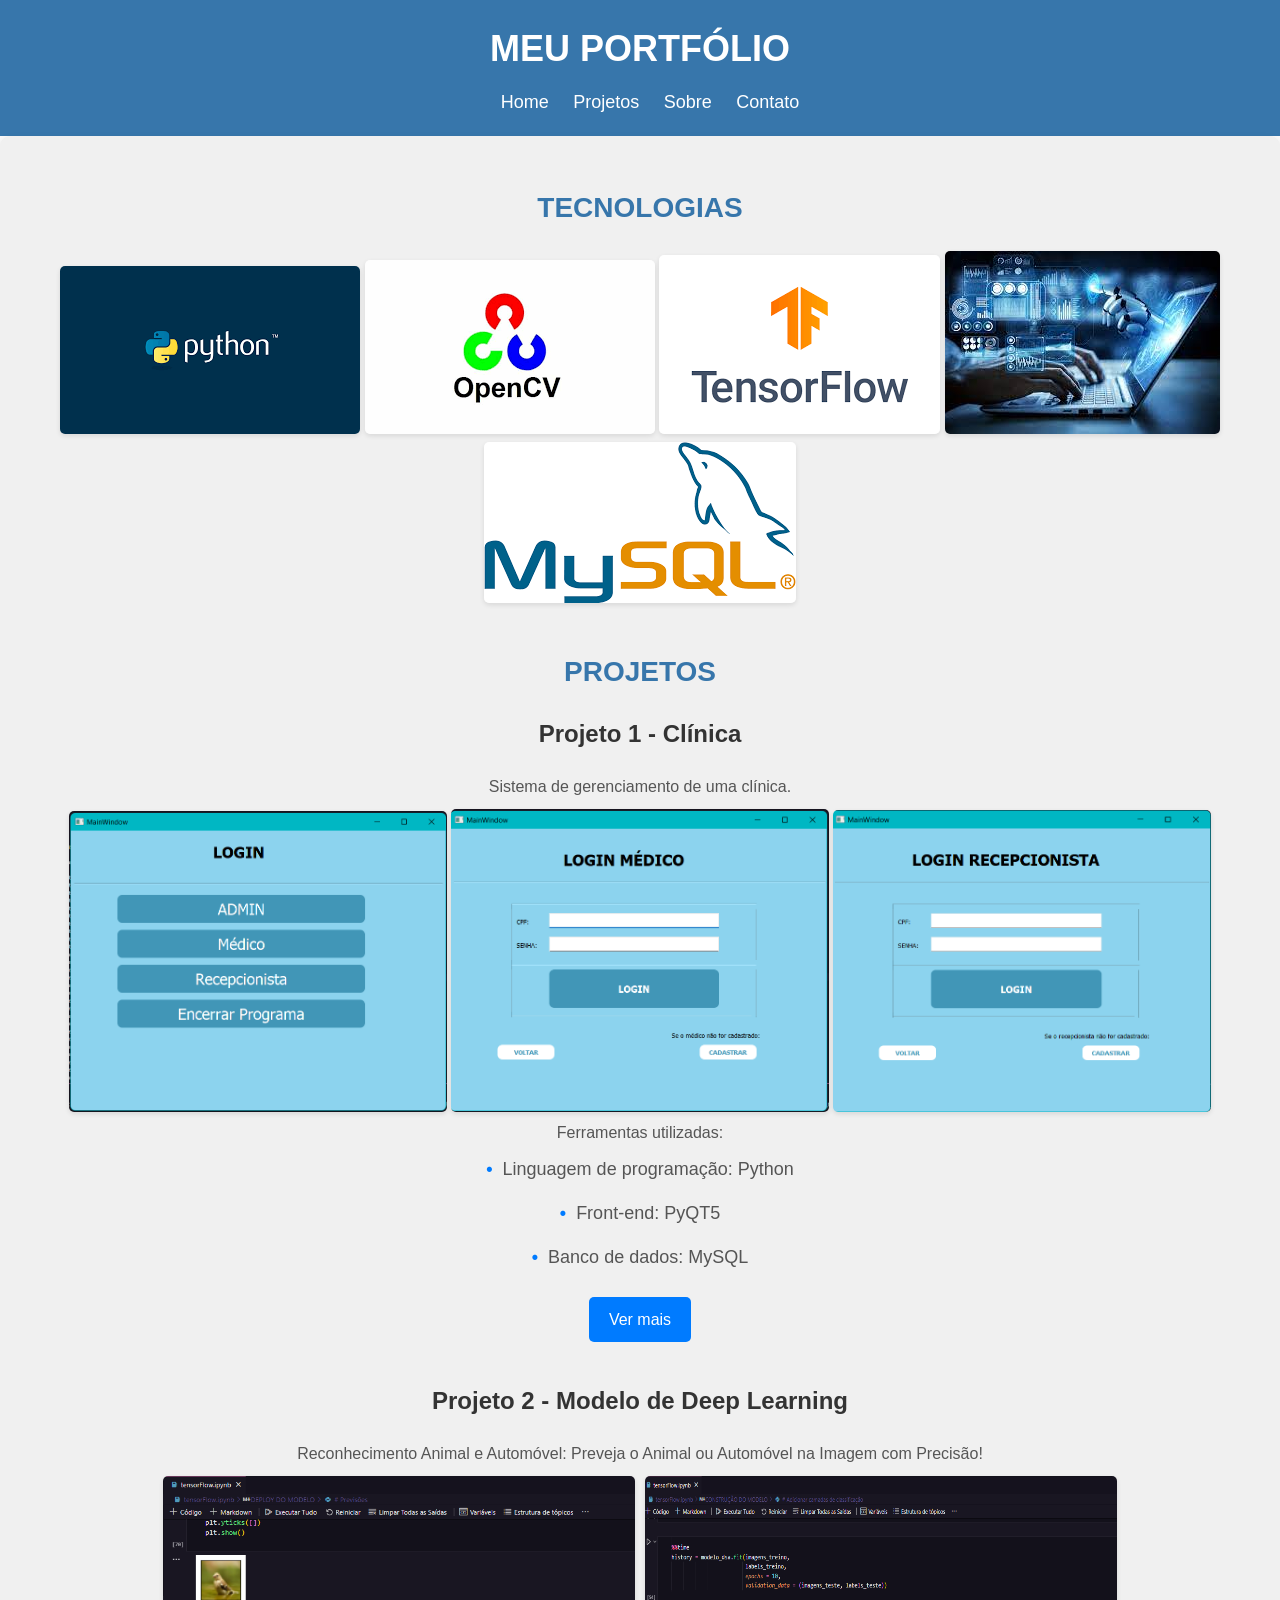
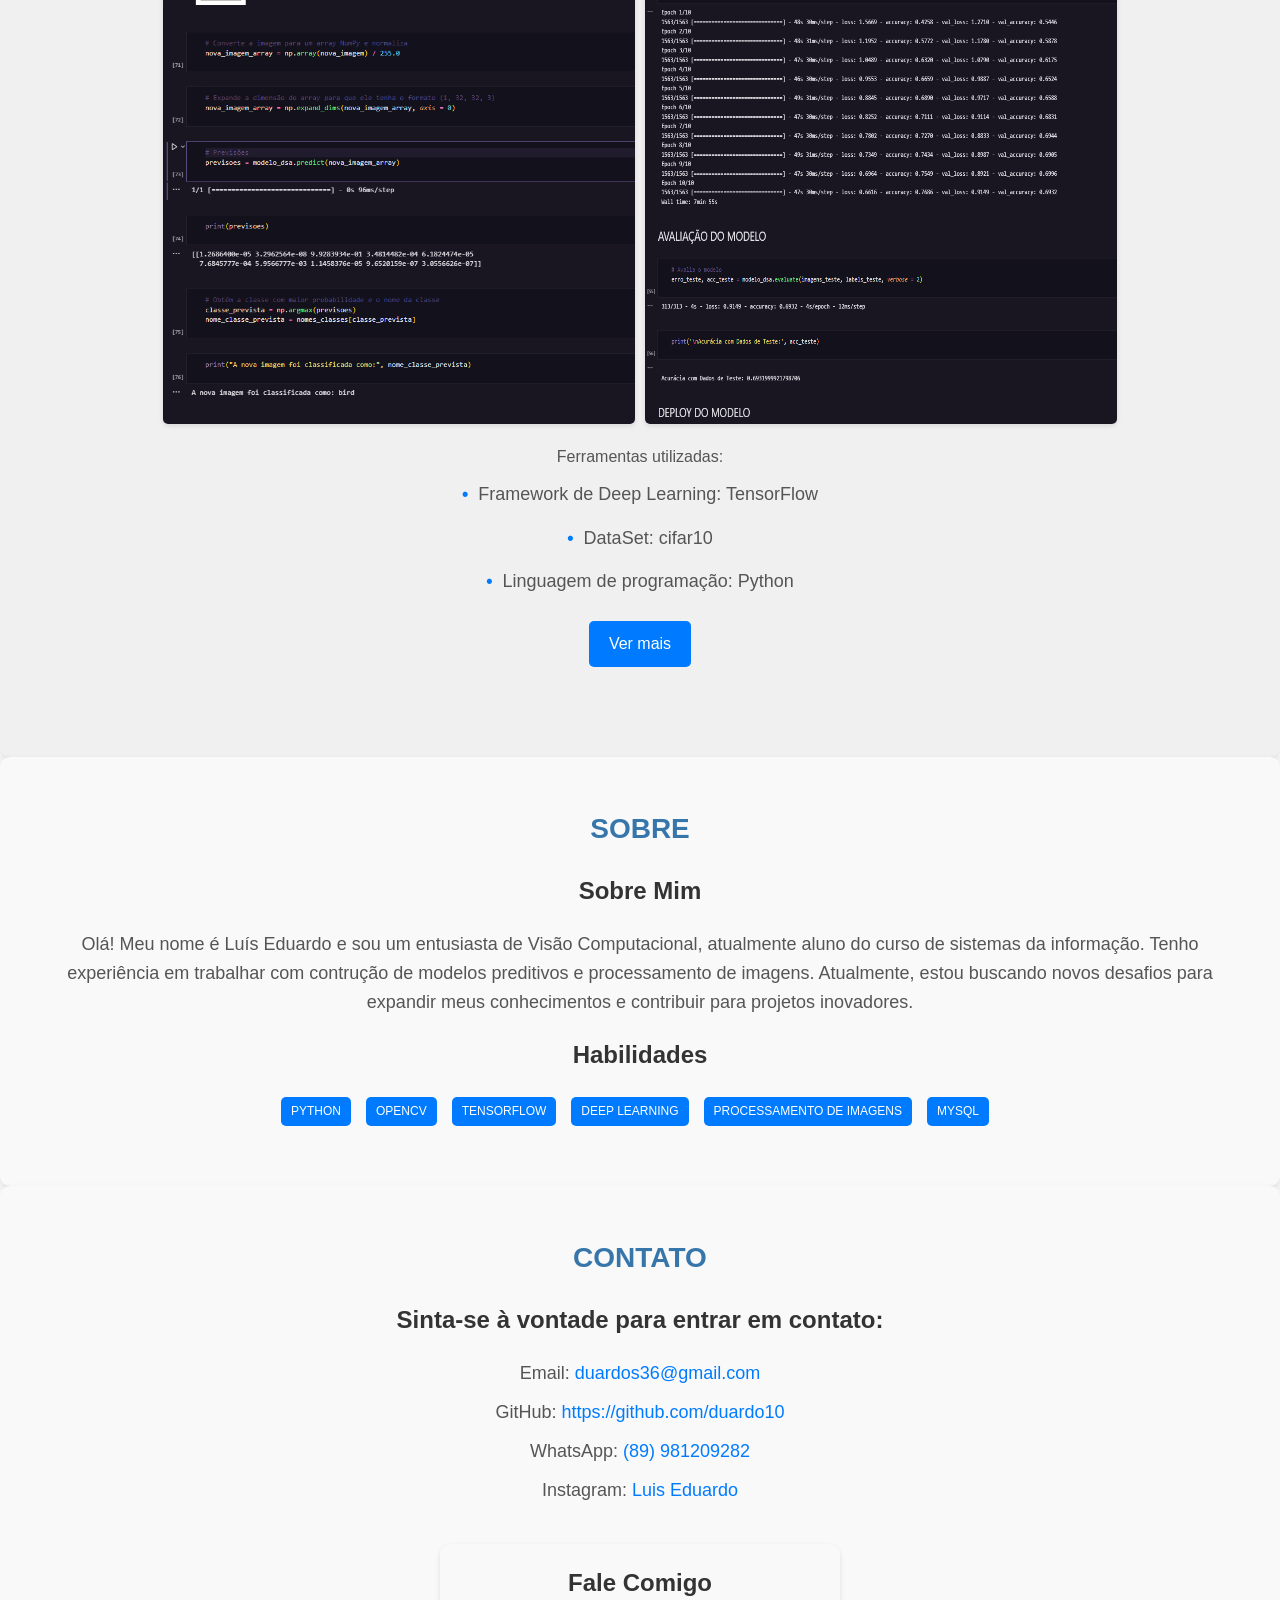
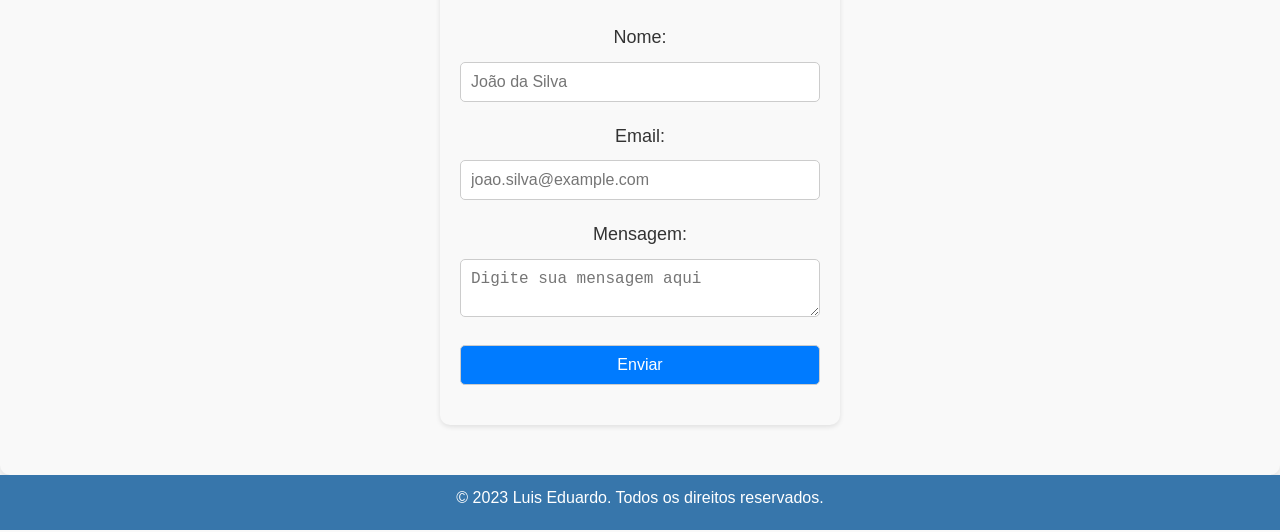
<file: index.html>
<!DOCTYPE HTML>
<!--
	Editorial by HTML5 UP
	html5up.net | @ajlkn
	Free for personal and commercial use under the CCA 3.0 license (html5up.net/license)
-->
<html>
	<head>
		<title>Portfólio de Visão Computacional</title>
		<meta charset="utf-8" />
		<meta name="viewport" content="width=device-width, initial-scale=1, user-scalable=no" />
		<link rel="stylesheet" href="portfolio.css" />
        <link rel="stylesheet" href="projeto1.css" />

	</head>
    <body>
        <header>
            <h1>Meu Portfólio</h1>
            <nav>
                <ul>
                    <li><a href="#home">Home</a></li>
                    <li><a href="#projetos">Projetos</a></li>
                    <li><a href="#sobre">Sobre</a></li>
                    <li><a href="#contato">Contato</a></li>
                </ul>
            </nav>
        </header>
        
        <section id="projetos">
            <h2>Tecnologias</h2>
            <!-- Seus projetos aqui -->
            <div class="projeto">
                <img src="imagens/python.png" alt="Projeto 1">
                <img src="imagens/opencv.png" alt="Projeto 1">
                <img src="imagens/tensorflow.png" alt="Projeto 1">
                <img src="imagens/machine_learning.jpeg" alt="Projeto 1">
                <img src="imagens/mysql.png" alt="Projeto 1">
            </div>
            <div class="projeto">
                <h2>Projetos</h2>
                <!-- Seus projetos aqui -->
                <h3>Projeto 1 - Clínica</h3>
                <p>Sistema de gerenciamento de uma clínica.</p>
                <div class="menor">
                    <img src="imagens/login_clinica.png" alt="Projeto 1">
                    <img src="imagens/login_medico.png" alt="Projeto 1">
                    <img src="imagens/login_recep.png" alt="Projeto 1">
                </div>
                <!-- Ferramentas utilizadas no Projeto 1 - Clínica -->
                <p>Ferramentas utilizadas:</p>
                <ul class="lista-ferramentas">
                    <li>Linguagem de programação: Python</li>
                    <li>Front-end: PyQT5</li>
                    <li>Banco de dados: MySQL</li>
                </ul>
                <a href="projeto1.html">Ver mais</a>
            </div>
            <div class="projeto">
                <h3>Projeto 2 - Modelo de Deep Learning</h3>
                <p>Reconhecimento Animal e Automóvel: Preveja o Animal ou Automóvel na Imagem com Precisão!</p>
                <div class="menores">
                    <img src="imagens/validacao_modelo.png" alt="Projeto 1">
                    <img src="imagens/acuracia_modelo.png" alt="Projeto 1">
                </div>
                <p>Ferramentas utilizadas:</p>
                <ul class="lista-ferramentas">
                    <li>Framework de Deep Learning: TensorFlow</li>
                    <li>DataSet: cifar10 </li>
                    <li>Linguagem de programação: Python</li>
                </ul>
                <a href="projeto2.html">Ver mais</a>
            </div>
        </section>
        
        <section id="sobre">
            <h2>Sobre</h2>
            <!-- Sobre você e suas habilidades aqui -->
            <div class="sobre-texto">
                <h3>Sobre Mim</h3>
                <p>Olá! Meu nome é Luís Eduardo e sou um entusiasta de Visão Computacional, atualmente aluno do curso de sistemas da informação. Tenho experiência em trabalhar com contrução de modelos preditivos e 
                processamento de imagens. Atualmente, estou buscando novos desafios para expandir meus conhecimentos e contribuir para projetos inovadores.</p>
            </div>
            <div class="sobre-habilidades">
                <h3>Habilidades</h3>
                <ul>
                    <li>Python</li>
                    <li>OpenCV</li>
                    <li>TensorFlow</li>
                    <li>Deep Learning</li>
                    <li>Processamento de Imagens</li>
                    <li>MySQL</li>
                </ul>
            </div>
        </section>
        
        <section id="contato">
            <h2>Contato</h2>
            <!-- Informações de contato aqui -->
            <div class="contato-info">
                <h3>Sinta-se à vontade para entrar em contato:</h3>
                <p>Email: <a href="mailto:duardos36@gmail.com">duardos36@gmail.com</a></p>
                <p>GitHub: <a href="https://github.com/duardo10" target="_blank">https://github.com/duardo10</a></p>
                <p>WhatsApp: <a href="mailto:(89)981209282">(89) 981209282</a></p>
                <p>Instagram: <a href="https://www.instagram.com/luis_eduardo_0612/" target="_blank">Luis Eduardo</a></p>
            </div>
            <div class="contato-form">
                <h3>Fale Comigo</h3>
                <form action="enviar_email.php" method="post">
                    <label for="nome">Nome:</label>
                    <input type="text" id="nome" name="nome" required placeholder="João da Silva">
        
                    <label for="email">Email:</label>
                    <input type="email" id="email" name="email" required placeholder="joao.silva@example.com">
        
                    <label for="mensagem">Mensagem:</label>
                    <textarea id="mensagem" name="mensagem" required placeholder="Digite sua mensagem aqui"></textarea>
        
                    <input type="submit" value="Enviar">
                </form>
            </div>
        </section>

        <footer>
            <p>&copy; 2023 Luis Eduardo. Todos os direitos reservados.</p>
        </footer>
        
    </body>
</html>
</file>
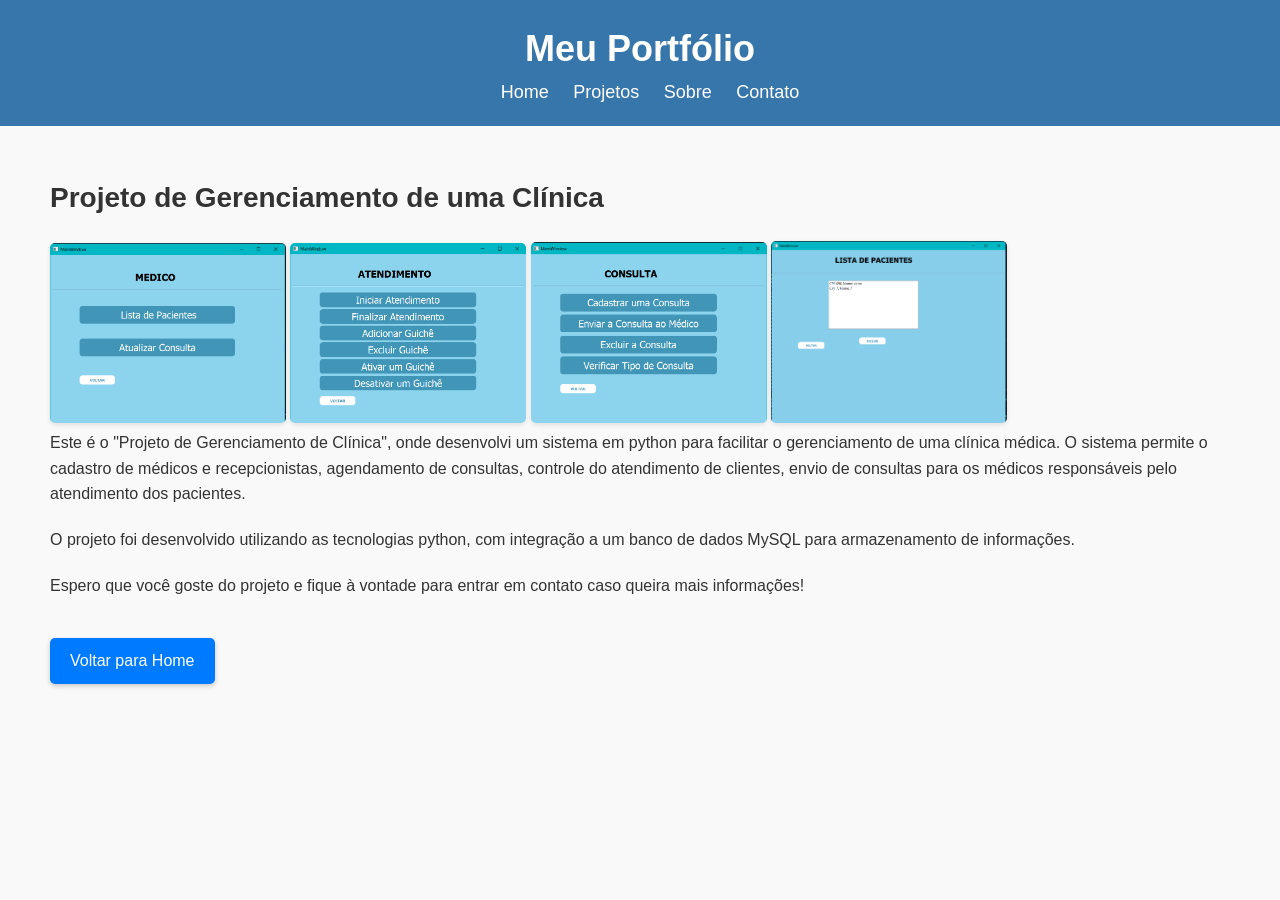
<file: projeto1.html>
<!DOCTYPE HTML>
<!--
	Editorial by HTML5 UP
	html5up.net | @ajlkn
	Free for personal and commercial use under the CCA 3.0 license (html5up.net/license)
-->
<html>
	<head>
		<title>Projeto de Gerenciamento de Clínica</title>
		<meta charset="utf-8" />
		<meta name="viewport" content="width=device-width, initial-scale=1, user-scalable=no" />
		<link rel="stylesheet" href="projeto1.css" />
	</head>
    <body>
        <header>
            <h1>Meu Portfólio</h1>
            <nav>
                <ul>
                    <li><a href="portifolio.html">Home</a></li>
                    <li><a href="#projetos">Projetos</a></li>
                    <li><a href="#sobre">Sobre</a></li>
                    <li><a href="#contato">Contato</a></li>
                </ul>
            </nav>
        </header>
        
        <section id="projetoClinica">
            <h2>Projeto de Gerenciamento de uma Clínica</h2>
            <img src="imagens/medico.png" alt="Projeto de Gerenciamento de Clínica">
            <img src="imagens/atendimento.png" alt="Projeto de Gerenciamento de Clínica">
            <img src="imagens/consulta.png" alt="Projeto de Gerenciamento de Clínica">
            <img src="imagens/lista_pacientes.png" alt="Projeto de Gerenciamento de Clínica">
            <p>Este é o "Projeto de Gerenciamento de Clínica", onde desenvolvi um sistema em python para facilitar o gerenciamento de uma clínica médica. O sistema permite o cadastro de médicos e recepcionistas, 
            agendamento de consultas, controle do atendimento de clientes, envio de consultas para os médicos responsáveis pelo atendimento dos pacientes.</p>
            <p>O projeto foi desenvolvido utilizando as tecnologias python, com integração a um banco de dados MySQL para armazenamento de informações.</p>
            <p>Espero que você goste do projeto e fique à vontade para entrar em contato caso queira mais informações!</p>
            <a href="index.html" class="botao-voltar">Voltar para Home</a>
        </section>
    </body>
</html>
</file>
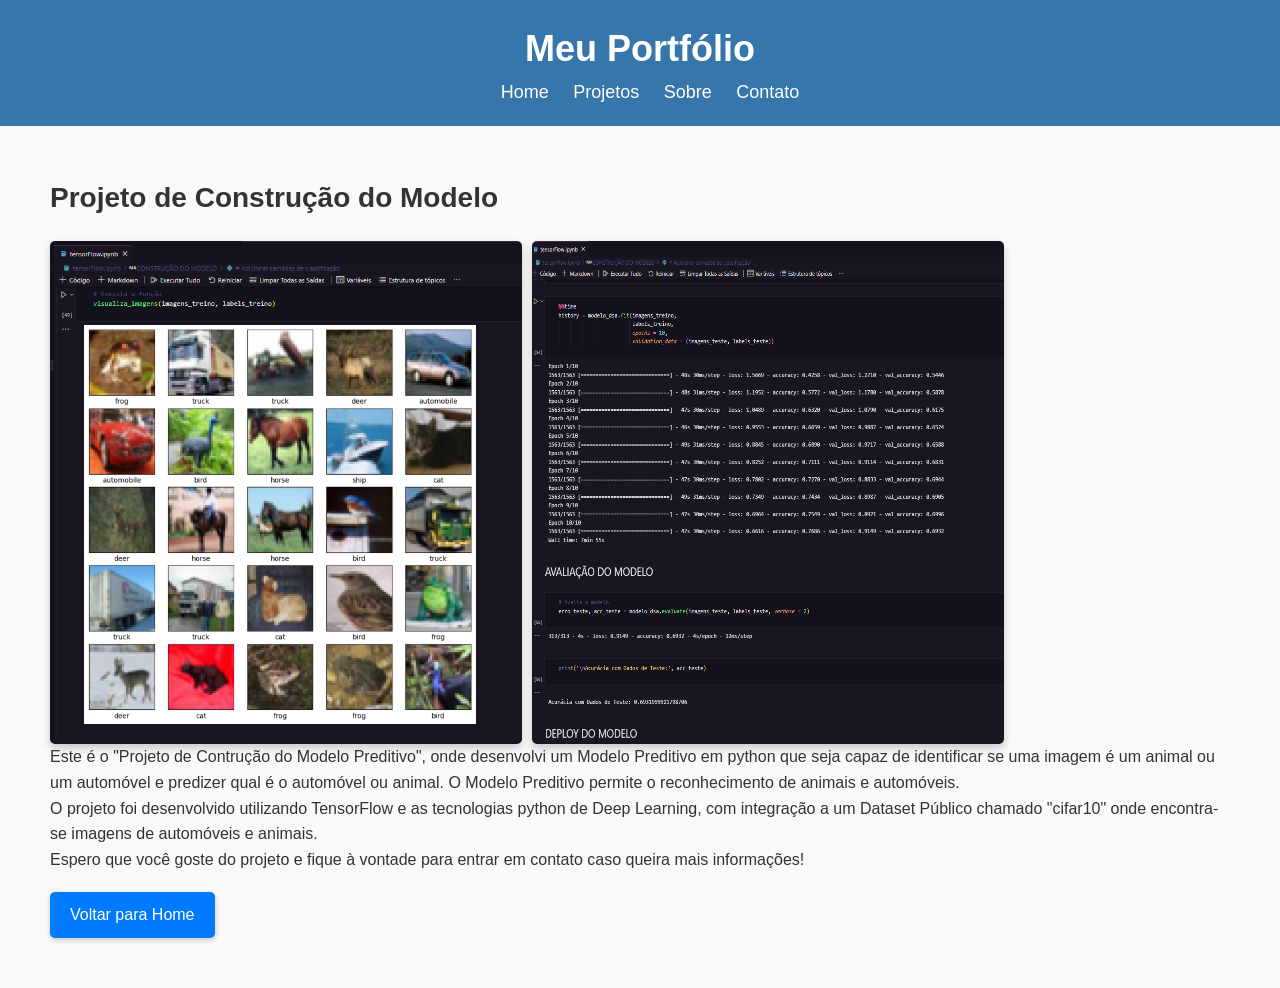
<file: projeto2.html>
<!DOCTYPE HTML>
<!--
	Editorial by HTML5 UP
	html5up.net | @ajlkn
	Free for personal and commercial use under the CCA 3.0 license (html5up.net/license)
-->
<html>
	<head>
		<title>Projeto de Construção do Modelo Preditivo</title>
		<meta charset="utf-8" />
		<meta name="viewport" content="width=device-width, initial-scale=1, user-scalable=no" />
		<link rel="stylesheet" href="projeto1.css" />
	</head>
    <body>
        <header>
            <h1>Meu Portfólio</h1>
            <nav>
                <ul>
                    <li><a href="portifolio.html">Home</a></li>
                    <li><a href="#projetos">Projetos</a></li>
                    <li><a href="#sobre">Sobre</a></li>
                    <li><a href="#contato">Contato</a></li>
                </ul>
            </nav>
        </header>
        
        <section>
            <h2>Projeto de Construção  do Modelo</h2>
            <div class="menproject">
                <img src="imagens/imagens_modelo.png" alt="Projeto de Gerenciamento de Clínica">
                <img src="imagens/acuracia_modelo.png" alt="Projeto de Gerenciamento de Clínica">
            </div>
            <p>Este é o "Projeto de Contrução do Modelo Preditivo", onde desenvolvi um Modelo Preditivo em python que seja capaz de identificar se uma imagem é um animal ou um automóvel e 
            predizer qual é o automóvel ou animal. O Modelo Preditivo permite o reconhecimento de animais e automóveis.</p>
            <p>O projeto foi desenvolvido utilizando TensorFlow e as tecnologias python de Deep Learning, com integração a um Dataset Público chamado "cifar10" onde encontra-se imagens de automóveis e animais.</p>
            <p>Espero que você goste do projeto e fique à vontade para entrar em contato caso queira mais informações!</p>
            <a href="index.html" class="botao-voltar">Voltar para Home</a>
        </section>
    </body>
</html>
</file>
<file: portfolio.css>
/* Reset de estilos padrão */
* {
    margin: 0;
    padding: 0;
    box-sizing: border-box;
}

body {
    font-family: 'Arial', sans-serif;
    line-height: 1.6;
    background-color: #f9f9f9;
    color: #3776ab;
}

/* Estilo para o título principal do corpo */
body h1 {
    font-size: 24px;
    font-weight: bold;
    text-transform: uppercase;
    margin-bottom: 10px;
}

/* Estilo para o subtítulo principal do corpo */
body h2 {
    font-size: 18px;
    color: #555;
    margin-bottom: 20px;
}

/* Estilo para os parágrafos do corpo */
body p {
    font-size: 16px;
    line-height: 1.6;
    margin-bottom: 10px;
}

header {
    background-color: #3776ab;
    color: #fff;
    padding: 20px;
    text-align: center;
}

header h1 {
    font-size: 36px;
}

nav ul {
    list-style: none;
}

nav li {
    display: inline-block;
    margin-left: 20px;
}

nav a {
    text-decoration: none;
    color: #fff;
    font-size: 18px;
    transition: color 0.3s;
}

nav a:hover {
    color: #f00; /* Cor de destaque ao passar o mouse */
}

section {
    padding: 50px;
    background-color: #f9f9f9; /* Cor de fundo */
    border-radius: 10px; /* Bordas arredondadas */
    box-shadow: 0 4px 8px rgba(0, 0, 0, 0.1); /* Sombra suave */
}

section h2 {
    font-size: 32px; /* Tamanho maior para o título */
    margin-bottom: 30px; /* Espaçamento maior entre o título e o conteúdo */
    text-align: center; /* Centralizar o título */
    color: #3776ab; /* Cor personalizada para o título */
    text-transform: uppercase; /* Transformar o texto em maiúsculo */
}

/* Estilo para o conteúdo da seção */
section p {
    font-size: 18px; /* Tamanho do texto */
    line-height: 1.6; /* Espaçamento entre linhas */
    text-align: center; /* Justificar o texto */
    color: #555; /* Cor personalizada para o texto */
}

/* Estilo para realçar a seção ao passar o mouse */
section:hover {
    box-shadow: 0 8px 16px rgba(0, 0, 0, 0.2); /* Sombra mais intensa no hover */
    transform: translateY(-2px); /* Efeito de levantar ligeiramente a seção */
    transition: box-shadow 0.3s, transform 0.3s; /* Transições suaves */
}

/* Estilo para a seção de projetos em geral */
#projetos {
    background-color: #f0f0f0;
    padding: 50px;
    text-align: center; /* Centralizar o conteúdo da seção */
}

/* Estilo para projetos */
.projeto {
    margin-bottom: 40px;
}

.projeto img {
    max-width: 100%;
    border-radius: 5px;
    box-shadow: 0 2px 5px rgba(0, 0, 0, 0.1);
}

.menor img {
    width: 32%; /* Aumentar o tamanho das imagens */
    border-radius: 5px;
    box-shadow: 0 2px 5px rgba(0, 0, 0, 0.1);
}

.menores {
    display: flex;
    flex-wrap: wrap;
    justify-content: center; /* Agora centralizado */
    gap: 10px; /* Define o espaçamento entre as imagens */
}

.menores img {
    flex: 1;
    width: 200px; /* Aumentar o tamanho das imagens */
    max-width: 40%; /* Definir a largura máxima das imagens */
    height: auto;
    border-radius: 5px;
    margin-bottom: 20px;
    box-shadow: 0 2px 5px rgba(0, 0, 0, 0.1);
}

.projeto h3 {
    font-size: 24px;
    margin: 20px 0;
}

.projeto p {
    font-size: 16px;
    line-height: 1.6;
}

.projeto a {
    display: inline-block;
    margin-top: 10px;
    padding: 10px 20px;
    background-color: #007bff;
    color: #fff;
    text-decoration: none;
    border-radius: 5px;
    transition: background-color 0.3s;
}

.projeto a:hover {
    background-color: #0056b3;
}

/* Estilo para seção "Sobre" */
#sobre {
    text-align: center; /* Centralizar o conteúdo da seção "Sobre" */
    padding: 50px;
}

/* Estilo para a seção "Sobre" */
.sobre-texto h3,
.sobre-habilidades h3 {
    font-size: 24px;
    margin: 20px 0;
}

.sobre-habilidades ul {
    list-style: none;
    font-size: 18px;
    margin-top: 20px;
}

.sobre-habilidades li {
    display: inline-block;
    margin-right: 10px;
    background-color: #007bff;
    color: #fff;
    padding: 5px 10px;
    border-radius: 5px;
    text-transform: uppercase;
    font-size: 12px;
    margin-bottom: 10px;
    transition: background-color 0.3s;
}

.sobre-habilidades li:hover {
    background-color: #0056b3;
}

.sobre-habilidades p {
    font-size: 16px;
    line-height: 1.6;
    margin-bottom: 20px;
}

.sobre-habilidades a {
    color: #007bff;
    text-decoration: none;
    transition: color 0.3s;
}

.sobre-habilidades a:hover {
    color: #0056b3;
}


/* Estilo para seção "Contato" */
#contato {
    text-align: center; /* Centralizar o conteúdo da seção "Contato" */
    padding: 50px;
}

.contato-info {
    margin-bottom: 40px;
}

.contato-info h3 {
    font-size: 24px;
    margin-bottom: 20px;
}

.contato-info p {
    font-size: 18px;
    margin-bottom: 10px;
    color: #555;
}

.contato-info a {
    color: #007bff;
    text-decoration: none;
    transition: color 0.3s;
}

.contato-info a:hover {
    color: #0056b3;
}

.contato-form {
    max-width: 400px;
    margin: 0 auto;
    background-color: #f9f9f9;
    padding: 20px;
    border-radius: 10px;
    box-shadow: 0 2px 5px rgba(0, 0, 0, 0.1);
}

.contato-form h3 {
    font-size: 24px;
    margin-bottom: 20px;
    color: #333;
}

.contato-form label {
    display: block;
    margin-bottom: 10px;
    font-size: 18px;
    color: #333;
}

.contato-form input,
.contato-form textarea {
    width: 100%;
    padding: 10px;
    font-size: 16px;
    border-radius: 5px;
    border: 1px solid #ccc;
    margin-bottom: 20px;
}

.contato-form textarea {
    resize: vertical;
}

.contato-form input[type="submit"] {
    background-color: #007bff;
    color: #fff;
    cursor: pointer;
    transition: background-color 0.3s;
}

.contato-form input[type="submit"]:hover {
    background-color: #0056b3;
}

/* Estilo para tornar o link clicável */
.contato-form p {
    margin-bottom: 0;
}

/* Estilo para a lista de ferramentas */
.projeto ul.lista-ferramentas {
    list-style: none; /* Remover a bolinha padrão das listas */
    margin: 0;
    padding: 0;
    color: #555; /* Cor personalizada para os itens da lista */
    text-align: center; /* Centralizar o texto dos itens da lista */
}

.projeto ul.lista-ferramentas li {
    font-size: 18px; /* Aumentar o tamanho da fonte dos itens */
    margin-bottom: 15px; /* Aumentar o espaçamento entre os itens */
    line-height: 1.6; /* Ajustar o espaçamento entre as linhas */
    position: relative; /* Habilitar posicionamento relativo para ícone personalizado */
    display: flex; /* Utilizar flexbox para centralizar verticalmente */
    align-items: center; /* Centralizar verticalmente o conteúdo do li */
    justify-content: center; /* Centralizar horizontalmente o conteúdo do li */
}

.projeto ul.lista-ferramentas li:before {
    content: "\2022"; /* Utilizar um marcador personalizado com o símbolo de bullet */
    color: #007bff; /* Cor personalizada para o marcador */
    font-weight: bold; /* Deixar o marcador em negrito */
    margin-right: 10px; /* Adicionar espaço entre a bolinha e o texto */
}

.projeto ul.lista-ferramentas li:hover {
    color: #0056b3; /* Cor personalizada ao passar o mouse sobre os itens */
    cursor: pointer; /* Cursor de mão ao passar o mouse sobre os itens */
}





/* Estilo para o footer */
footer {
    background-color: #3776ab;
    color: #fff;
    text-align: center;
    padding: 10px;
}

footer p {
    font-size: 16px;
}

/* Estilo para o link no footer */
footer a {
    color: #fff;
    text-decoration: none;
}

footer a:hover {
    text-decoration: underline;
}
</file>
<file: projeto1.css>
/* Reset de estilos padrão */
* {
	margin: 0;
	padding: 0;
	box-sizing: border-box;
}

body {
	font-family: 'Arial', sans-serif;
	line-height: 1.6;
	background-color: #f9f9f9;
	color: #333;
}

header {
	background-color: #3776ab;
	color: #fff;
	padding: 20px;
	text-align: center;
}

header h1 {
	font-size: 36px;
}

nav ul {
	list-style: none;
}

nav li {
	display: inline-block;
	margin-left: 20px;
}

nav a {
	text-decoration: none;
	color: #fff;
	font-size: 18px;
	transition: color 0.3s;
}

nav a:hover {
	color: #f00; /* Cor de destaque ao passar o mouse */
}

section {
	padding: 50px;
}

section h2 {
	font-size: 28px;
	margin-bottom: 20px;
}

/* Estilo específico para a página do Projeto de Gerenciamento de Clínica */
#projetoClinica .projeto-container {
	width: 45%; /* Largura do container do projeto */
	display: inline-block;
	vertical-align: top; /* Alinhamento vertical superior para as seções ficarem alinhadas */
	margin: 0 2.5%; /* Margem entre as seções */
}

#projetoClinica img {
	width: 20%; /* Definir a largura da imagem como 100% do container */
	max-width: 100%;
	border-radius: 5px;
	box-shadow: 0 2px 5px rgba(0, 0, 0, 0.1);
}

#projetoClinica p {
	font-size: 16px;
	line-height: 1.6;
	margin-bottom: 20px;
}

/* Estilo para botão "Voltar para Home" */
.botao-voltar {
    display: inline-block;
    padding: 10px 20px;
    background-color: #007bff;
    color: #fff;
    text-decoration: none;
    border-radius: 5px;
    transition: background-color 0.3s, transform 0.2s, box-shadow 0.3s; /* Adicionando transições suaves */
    margin-top: 20px;
    box-shadow: 0 2px 5px rgba(0, 0, 0, 0.2); /* Adicionando sombra */
}

.botao-voltar:hover {
    background-color: #0056b3;
    transform: scale(1.05); /* Efeito de leve zoom no hover */
    box-shadow: 0 4px 8px rgba(0, 0, 0, 0.2); /* Aumentando a intensidade da sombra no hover */
}


.menproject {
    display: flex;
    flex-wrap: wrap;
    justify-content: flex-start; /* Alinhado a esquerda */
    gap: 10px; /* Define o espaçamento entre as imagens */
}

.menproject img {
    flex: 0.8;
    max-width: 40%;
    height: auto;
    border-radius: 5px;
	box-shadow: 0 4px 8px rgba(0, 0, 0, 0.2); /* Sombra mais intensa e realçada */
    transition: transform 0.2s, box-shadow 0.3s; /* Adicionar transições suaves */
}

/* Estilo para o título do projeto */
.menproject h3 {
    font-size: 24px;
    margin: 10px 0;
    text-align: center; /* Centralizar o título */
    color: #3776ab; /* Cor personalizada para o título */
}

/* Estilo para o texto descritivo do projeto */
.menproject p {
    font-size: 16px;
    line-height: 1.6;
    text-align: center; /* Centralizar o texto */
    color: #555; /* Cor personalizada para o texto */
}
</file>
